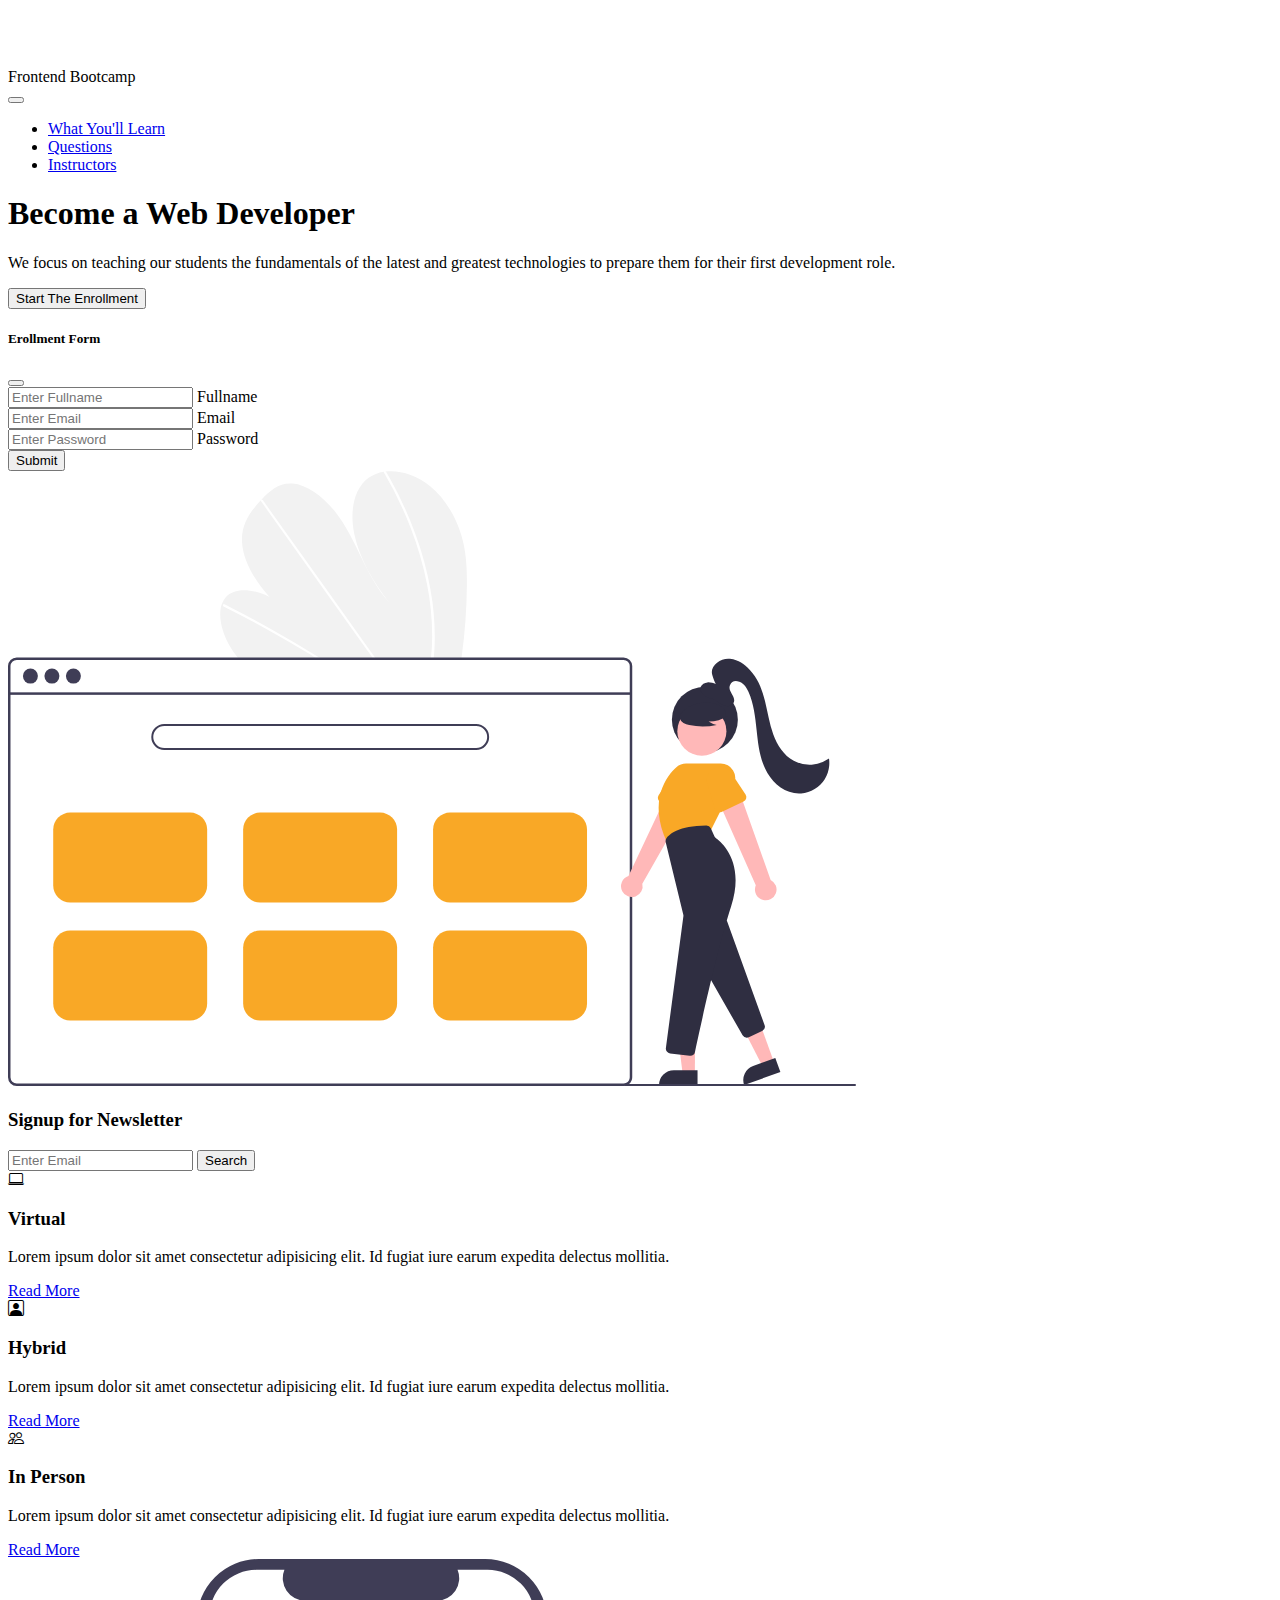
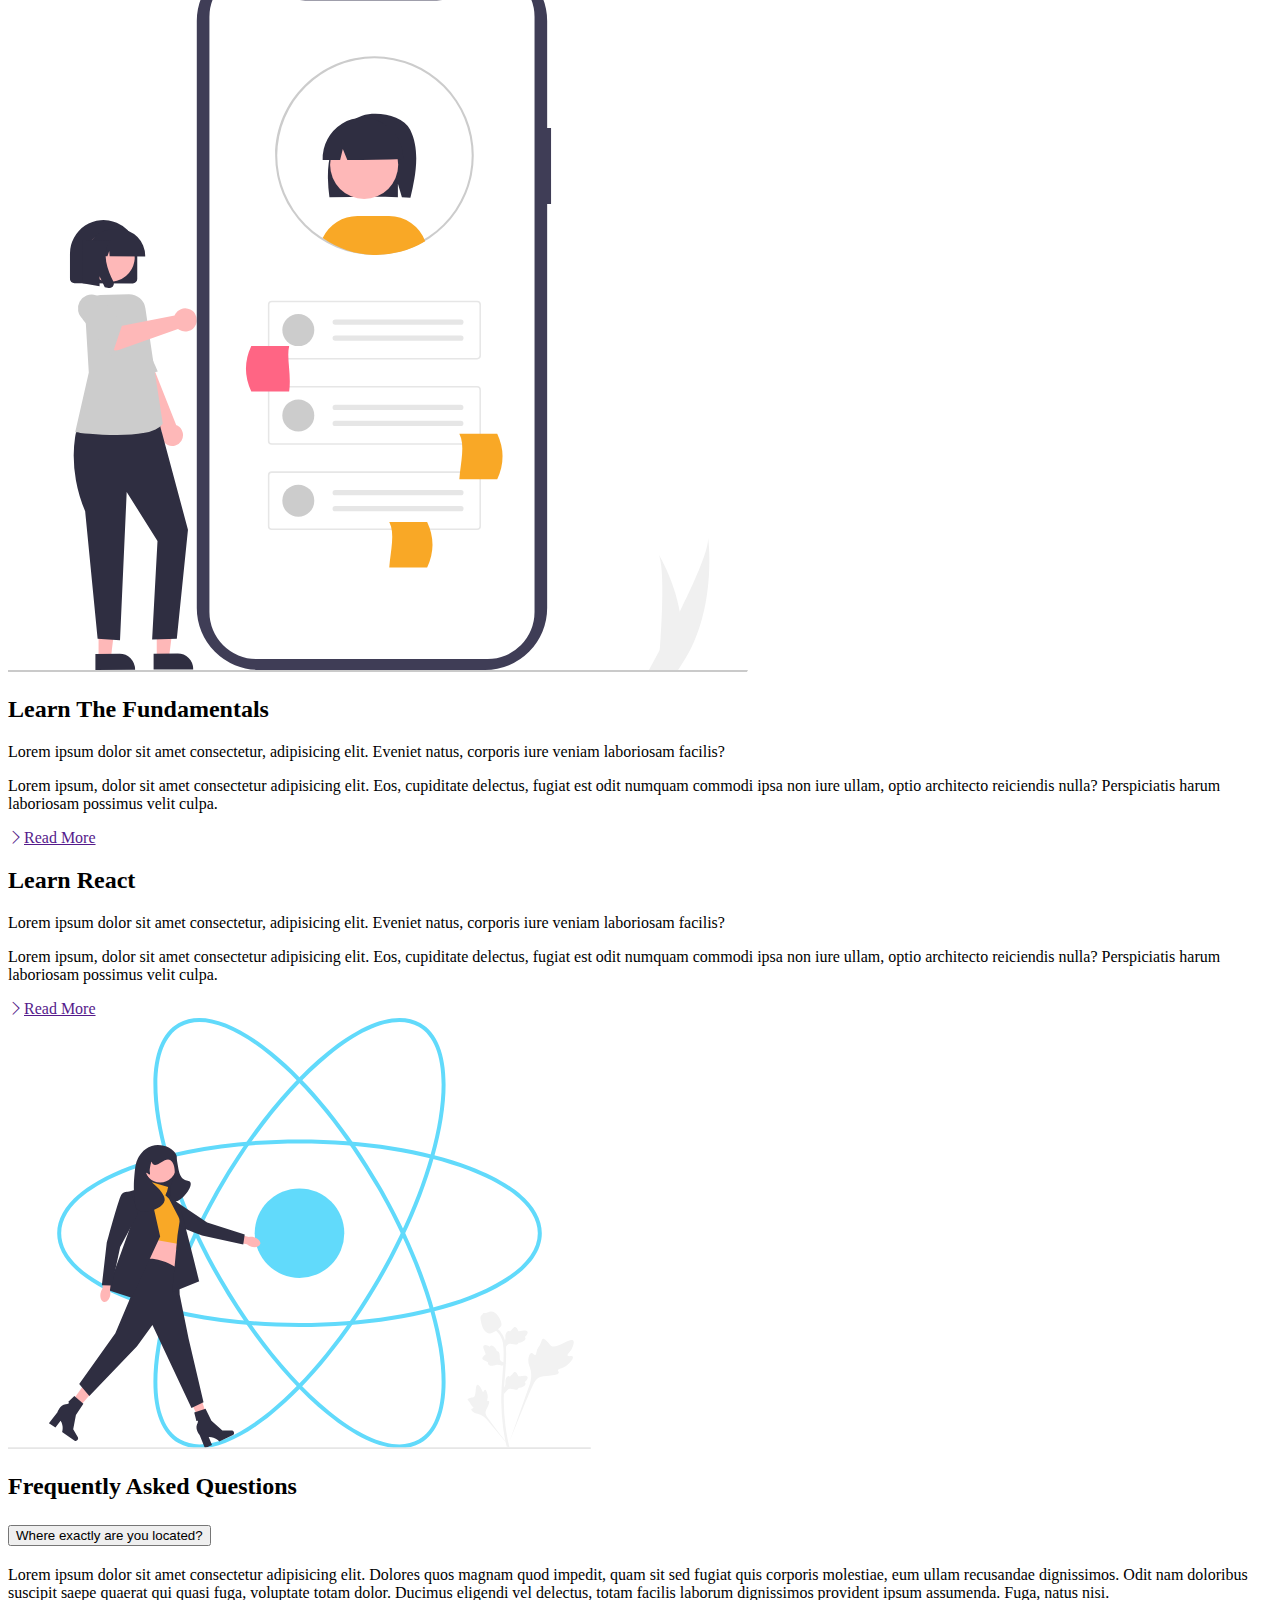
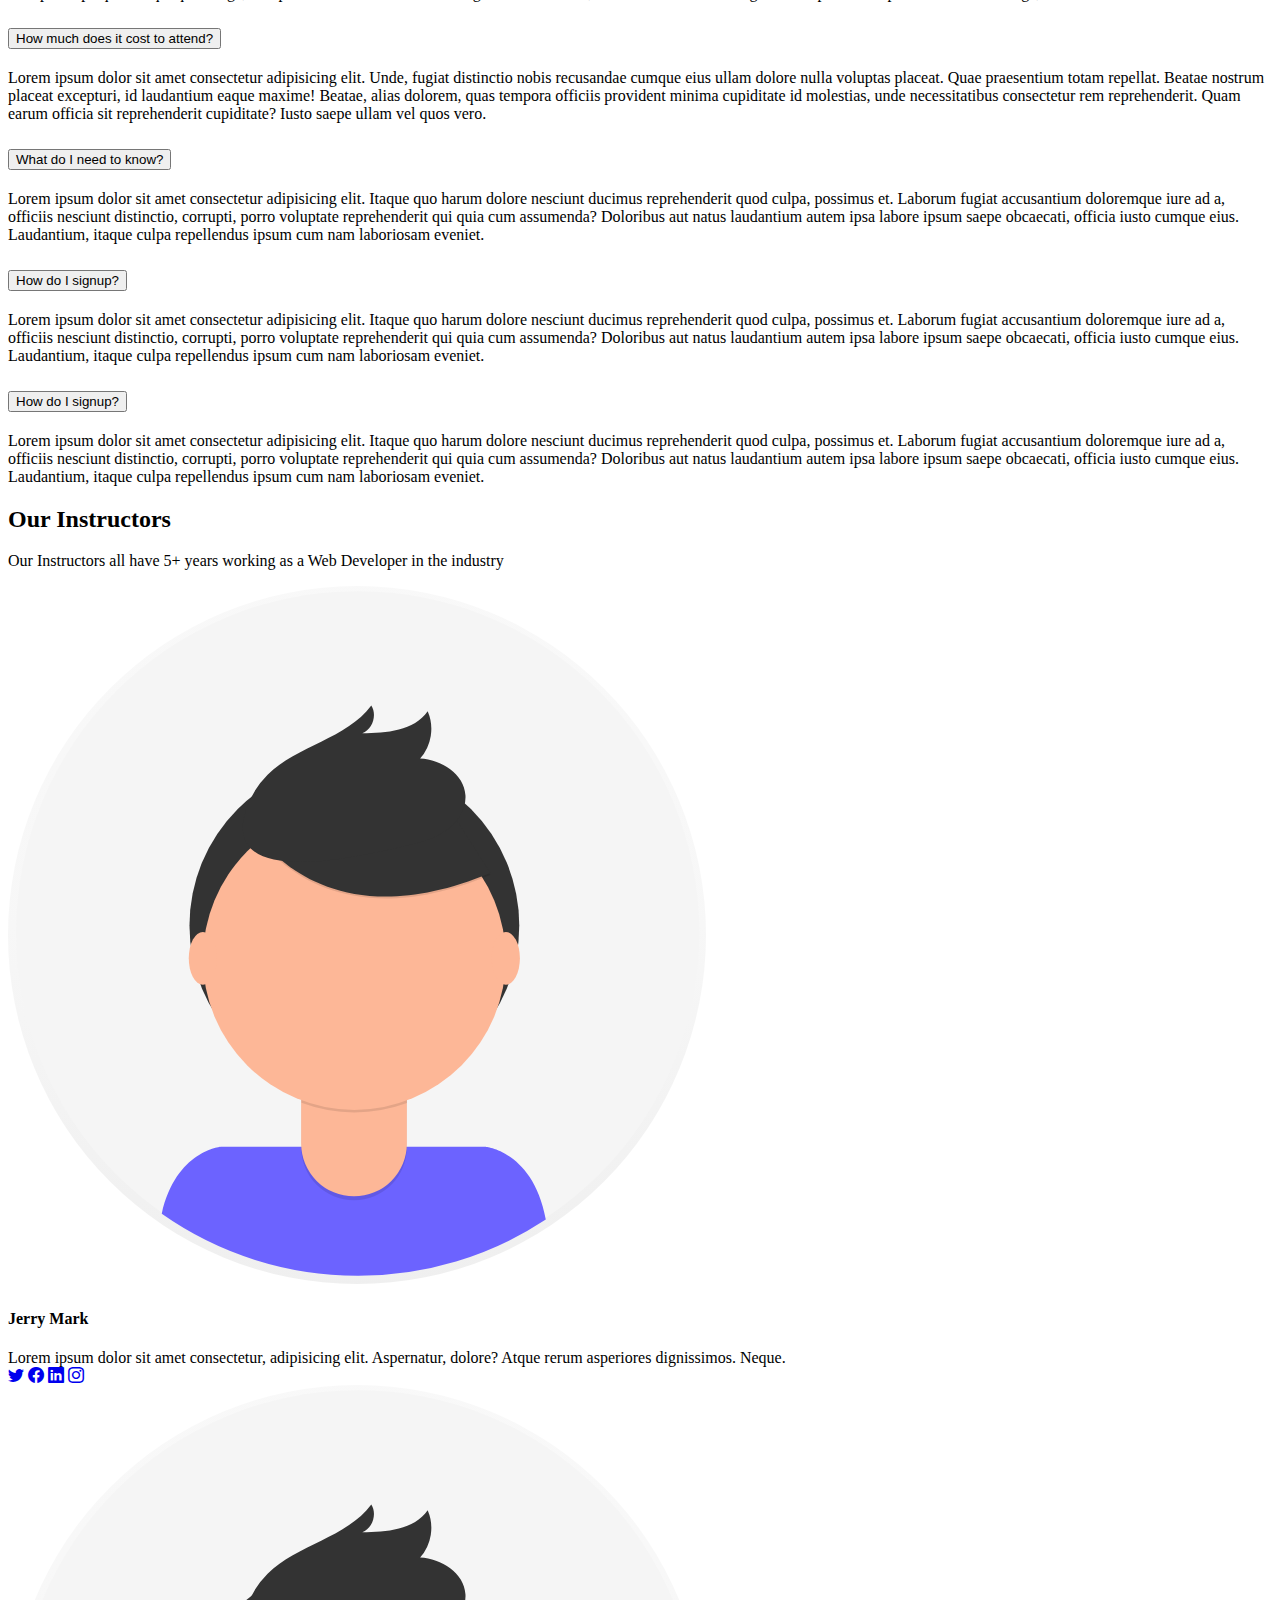
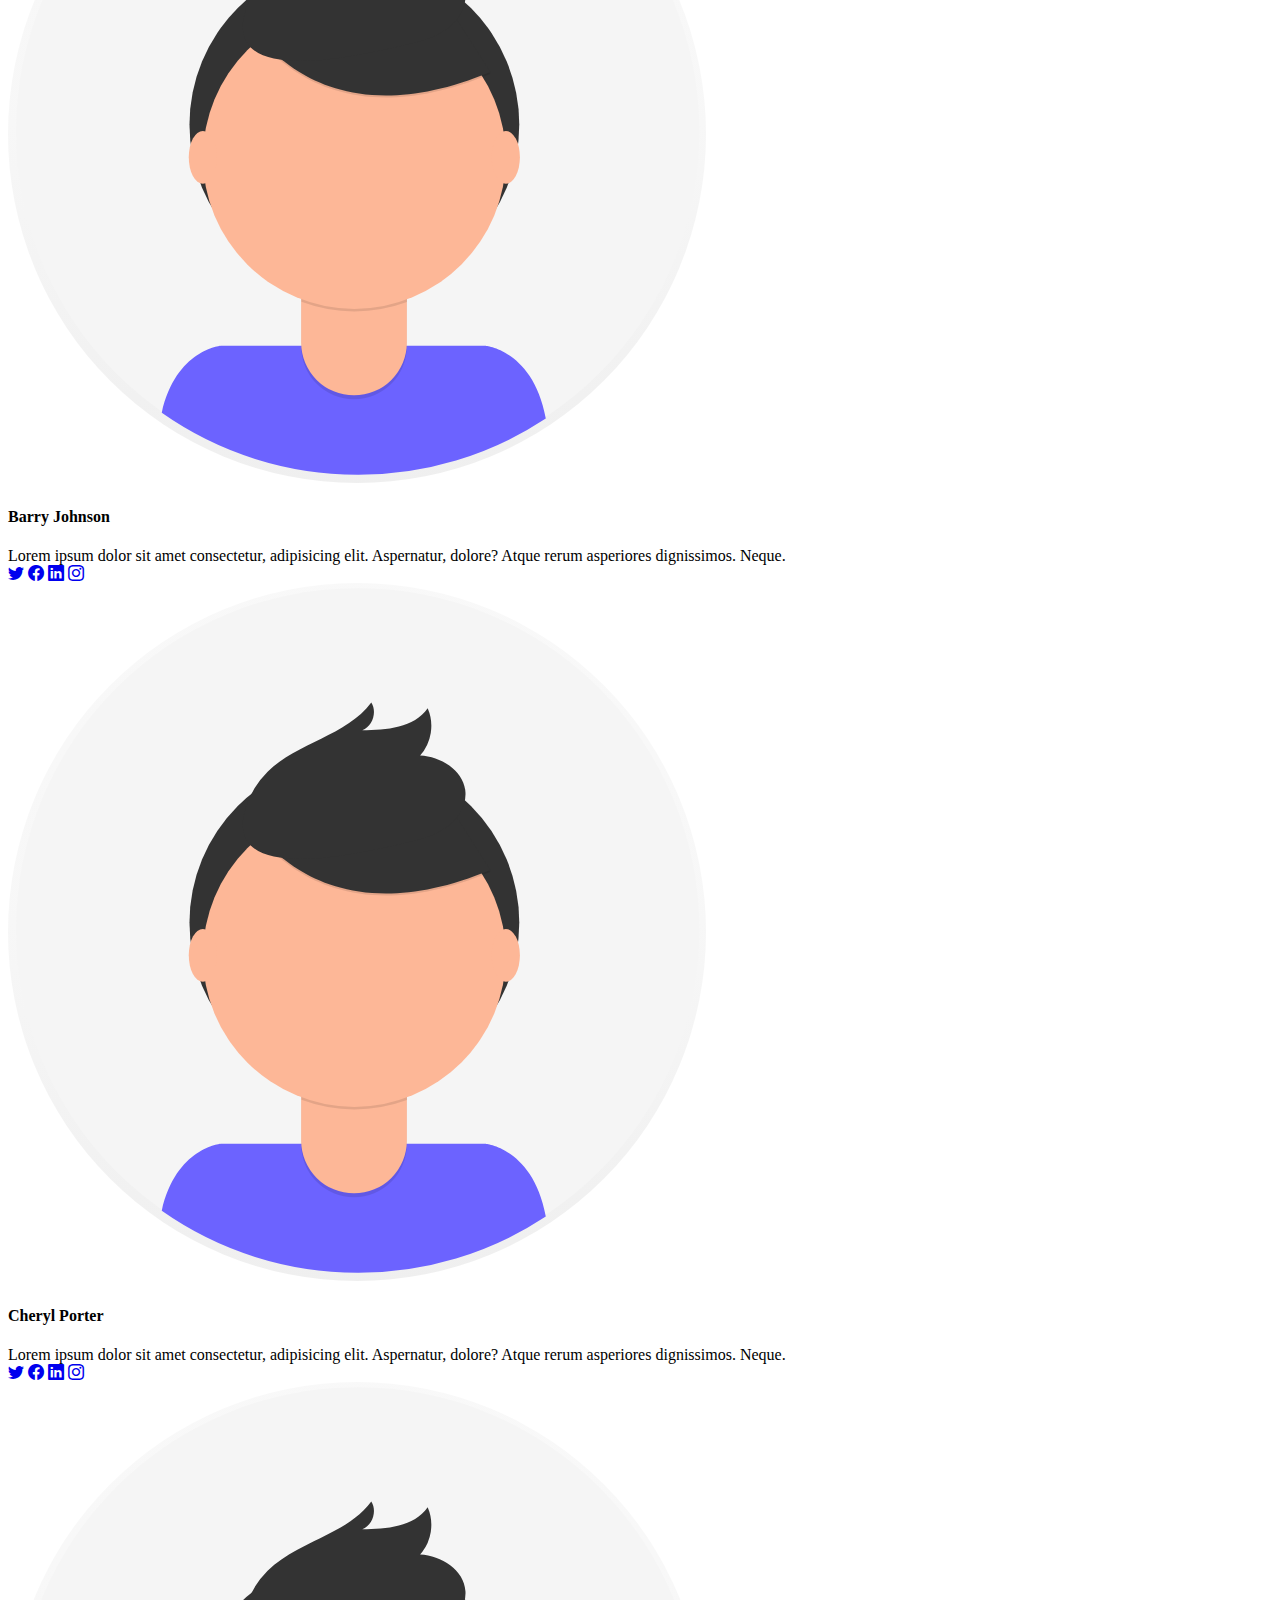
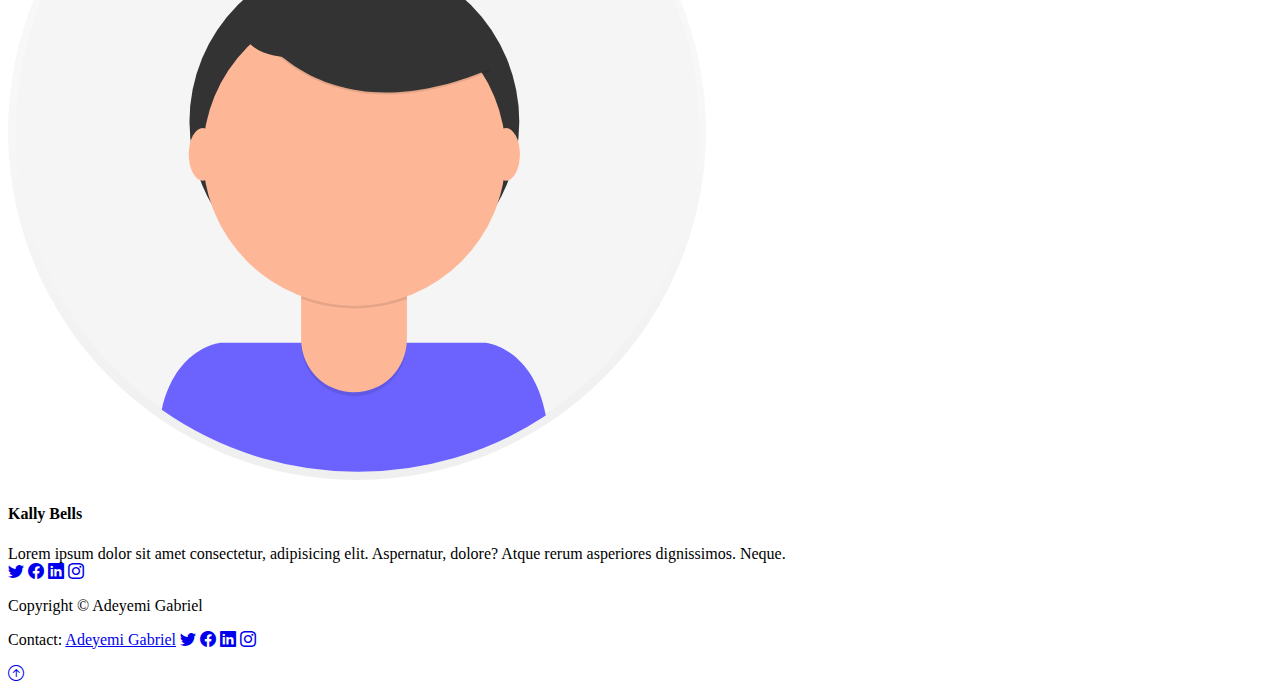
<file: index.html>
<!DOCTYPE html>
<html lang="en">
<head>
    <meta charset="UTF-8">
    <meta http-equiv="X-UA-Compatible" content="IE=edge">
    <meta name="viewport" content="width=device-width, initial-scale=1.0">
    <link rel="icon" href="../Portfolio/img/undraw_complete_design_re_h75h.svg" type="image/x-icon">
    <link href="https://cdn.jsdelivr.net/npm/bootstrap@5.2.0/dist/css/bootstrap.min.css" 
    rel="stylesheet" integrity="sha384-gH2yIJqKdNHPEq0n4Mqa/HGKIhSkIHeL5AyhkYV8i59U5AR6csBvApHHNl/vI1Bx" 
    crossorigin="anonymous">
    <link rel="stylesheet" href="https://cdn.jsdelivr.net/npm/bootstrap-icons@1.9.1/font/bootstrap-icons.css">
    
    <script src="https://cdn.jsdelivr.net/npm/bootstrap@5.2.0/dist/js/bootstrap.bundle.min.js" 
    integrity="sha384-A3rJD856KowSb7dwlZdYEkO39Gagi7vIsF0jrRAoQmDKKtQBHUuLZ9AsSv4jD4Xa" crossorigin="anonymous"></script>
    <link rel="stylesheet" href="./index.css">
    <title>Frontend Bootcamp</title>
</head>
<body>
    
    <nav class="navbar navbar-expand-lg navbar-dark bg-dark fixed-top">
        <div class="container">
            <div class="navbar-brand">Frontend Bootcamp</div>

            <div>
                <button class="btn navbar-toggler" type="button" data-bs-toggle="collapse" data-bs-target="#navmenu">
                    <span class="navbar-toggler-icon"></span>
                </button>
            </div>

            <div class="navbar-collapse collapse" id="navmenu">
                <ul class="navbar-nav ms-auto">
                    <li class="nav-item"><a href="#learn" class="nav-link">What You'll Learn</a></li>
                    <li class="nav-item"><a href="#question" class="nav-link">Questions</a></li>
                    <li class="nav-item"><a href="#instructors" class="nav-link">Instructors</a></li>
                </ul>
            </div>
        </div>
    </nav>
    <section class="p-5 p-lg-0 pt-lg-5 bg-dark text-light">
        <div class="container">
            <div class="d-sm-flex align-items-center justify-content-between text-center text-sm-start">
                <div>
                    <h1>Become a <span class="text-warning">Web Developer</span></h1>
                    <p class="lead my-4">We focus on teaching our students the fundamentals of the latest and  greatest technologies to prepare them for their first development role.</p>
                    <button class="btn btn-warning btn-lg" type="button" data-bs-toggle="modal" data-bs-target="#enroll">Start The Enrollment</button>

                    <!-- Modal -->
                    <div class="modal fade text-dark" id="enroll">
                        <div class="modal-dialog">
                          <div class="modal-content">
                            <div class="modal-header">
                              <h5 class="modal-title" id="enrollLabel">Erollment Form</h5>
                              <button type="button" class="btn-close" data-bs-dismiss="modal" aria-label="Close"></button>
                            </div>
                            <div class="modal-body">
                                <form action="#">
                                    <div class="form-floating m-3">
                                        <input type="text" name="fname" id="fullname" class="form-control" placeholder="Enter Fullname">
                                        <label for="fullname">Fullname</label>
                                    </div>
                                    <div class="form-floating m-3">
                                        <input type="email" name="mail" id="email" class="form-control" placeholder="Enter Email">
                                        <label for="email">Email</label>
                                    </div>
                                    <div class="form-floating m-3">
                                        <input type="password" name="pwd" id="pswd" class="form-control" placeholder="Enter Password">
                                        <label for="pswd">Password</label>
                                    </div>
                                </form>
                            </div>
                            <div class="modal-footer">
                              <button type="button" class="btn btn-lg btn-primary" data-bs-dismiss="modal">Submit</button>
                            </div>
                          </div>
                        </div>
                      </div>                    

                </div>
                <img src="./undraw_portfolio_re_qwm5.svg" class="img-fluid w-50 d-none d-sm-block">
            </div>
        </div>
    </section>

    <!-- Newsletter -->
    <section class="bg-warning p-5">
        <div class="container">
            <div class="d-md-flex align-items-center justify-content-between">
                <h3 class="mb-3 mb-md-0">Signup for Newsletter</h3>
                <div class="input-group newsInput">
                    <input type="text" class="form-control" placeholder="Enter Email">
                    <button class="btn btn-dark btn-lg" type="button">Search</button>
                  </div>
            </div>
        </div>
    </section>

    <!-- Boxes -->
    <section class="p-5">
        <div class="container">
            <div class="row text-center g-4">
                <div class="col-md">
                    <div class="card bg-dark text-light">
                        <div class="card-body text-center">
                            <div class="h1 mb-3"><i class="bi bi-laptop"></i></div>
                            <h3 class="card-title mb-3">
                                Virtual
                            </h3>
                            <p class="card-text">
                                Lorem ipsum dolor sit amet consectetur adipisicing elit. Id fugiat iure earum expedita delectus mollitia.
                            </p>
                            <a href="#" class="btn btn-warning">Read More</a>
                        </div>
                    </div>
                </div>
                <div class="col-md">
                    <div class="card bg-secondary text-light">
                        <div class="card-body text-center">
                            <div class="h1 mb-3"><i class="bi bi-person-square"></i></div>
                            <h3 class="card-title mb-3">
                                Hybrid
                            </h3>
                            <p class="card-text">
                                Lorem ipsum dolor sit amet consectetur adipisicing elit. Id fugiat iure earum expedita delectus mollitia.
                            </p>
                            <a href="#" class="btn btn-dark">Read More</a>
                        </div>
                    </div>
                </div>
                <div class="col-md">
                    <div class="card bg-dark text-light">
                        <div class="card-body text-center">
                            <div class="h1 mb-3"><i class="bi bi-people"></i></div>
                            <h3 class="card-title mb-3">
                                In Person
                            </h3>
                            <p class="card-text">
                                Lorem ipsum dolor sit amet consectetur adipisicing elit. Id fugiat iure earum expedita delectus mollitia.
                            </p>
                            <a href="#" class="btn btn-warning">Read More</a>
                        </div>
                    </div>
                </div>
            </div>
        </div>
    </section>
    <!-- Learn -->
    <section class="p-5" id="learn">
        <div class="container">
            <div class="row align-items-center justify-content-between">
                <div class="col-md">
                    <img src="./undraw_portfolio_feedback_6r17.svg" class="img-fluid">
                </div>
                <div class="col-md p-5">
                    <h2>Learn The Fundamentals</h2>
                    <p class="lead">Lorem ipsum dolor sit amet consectetur, adipisicing elit. Eveniet natus, corporis iure veniam laboriosam facilis?</p>
                    <p>Lorem ipsum, dolor sit amet consectetur adipisicing elit. Eos, cupiditate delectus, fugiat est odit numquam commodi ipsa non iure ullam, optio architecto reiciendis nulla? Perspiciatis harum laboriosam possimus velit culpa.</p>
                    <a href="" class="btn btn-dark text-warning mt-3">
                        <i class="bi bi-chevron-right"></i>Read More
                    </a>
                </div>
            </div>
        </div>
    </section>
    <section class="p-5 bg-dark text-light" id="learn">
        <div class="container">
            <div class="row align-items-center justify-content-between">
                <div class="col-md p-5">
                    <h2>Learn React</h2>
                    <p class="lead">Lorem ipsum dolor sit amet consectetur, adipisicing elit. Eveniet natus, corporis iure veniam laboriosam facilis?</p>
                    <p>Lorem ipsum, dolor sit amet consectetur adipisicing elit. Eos, cupiditate delectus, fugiat est odit numquam commodi ipsa non iure ullam, optio architecto reiciendis nulla? Perspiciatis harum laboriosam possimus velit culpa.</p>
                    <a href="" class="btn btn-warning text-dark mt-3">
                        <i class="bi bi-chevron-right"></i>Read More
                    </a>
                </div>
                <div class="col-md">
                    <img src="./undraw_react_re_g3ui.svg" class="img-fluid">
                </div>
            </div>
        </div>
    </section>

    <!-- Questions -->
    <section class="p-5" id="question">
        <div class="container">
            <h2 class="text-center">Frequently Asked Questions</h2>
            <div class="accordion" id="accordionExample">
                <div class="accordion-item">
                  <h2 class="accordion-header" id="headingOne">
                    <button class="accordion-button" type="button" data-bs-toggle="collapse" data-bs-target="#collapseOne">
                      Where exactly are you located?
                    </button>
                  </h2>
                  <div id="collapseOne" class="accordion-collapse collapse show" data-bs-parent="#accordionExample">
                    <div class="accordion-body">
                      Lorem ipsum dolor sit amet consectetur adipisicing elit. Dolores quos magnam quod impedit, quam sit sed fugiat quis corporis molestiae, eum ullam recusandae dignissimos. Odit nam doloribus suscipit saepe quaerat qui quasi fuga, voluptate totam dolor. Ducimus eligendi vel delectus, totam facilis laborum dignissimos provident ipsum assumenda. Fuga, natus nisi.
                    </div>
                  </div>
                </div>
                <div class="accordion-item">
                  <h2 class="accordion-header" id="headingTwo">
                    <button class="accordion-button collapsed" type="button" data-bs-toggle="collapse" data-bs-target="#collapseTwo">
                      How much does it cost to attend?
                    </button>
                  </h2>
                  <div id="collapseTwo" class="accordion-collapse collapse" data-bs-parent="#accordionExample">
                    <div class="accordion-body">
                        Lorem ipsum dolor sit amet consectetur adipisicing elit. Unde, fugiat distinctio nobis recusandae cumque eius ullam dolore nulla voluptas placeat. Quae praesentium totam repellat. Beatae nostrum placeat excepturi, id laudantium eaque maxime! Beatae, alias dolorem, quas tempora officiis provident minima cupiditate id molestias, unde necessitatibus consectetur rem reprehenderit. Quam earum officia sit reprehenderit cupiditate? Iusto saepe ullam vel quos vero.
                    </div>
                  </div>
                </div>
                <div class="accordion-item">
                  <h2 class="accordion-header" id="headingThree">
                    <button class="accordion-button collapsed" type="button" data-bs-toggle="collapse" data-bs-target="#collapseThree">
                      What do I need to know?
                    </button>
                  </h2>
                  <div id="collapseThree" class="accordion-collapse collapse" data-bs-parent="#accordionExample">
                    <div class="accordion-body">
                      Lorem ipsum dolor sit amet consectetur adipisicing elit. Itaque quo harum dolore nesciunt ducimus reprehenderit quod culpa, possimus et. Laborum fugiat accusantium doloremque iure ad a, officiis nesciunt distinctio, corrupti, porro voluptate reprehenderit qui quia cum assumenda? Doloribus aut natus laudantium autem ipsa labore ipsum saepe obcaecati, officia iusto cumque eius. Laudantium, itaque culpa repellendus ipsum cum nam laboriosam eveniet.
                    </div>
                  </div>
                </div>
                <div class="accordion-item">
                    <h2 class="accordion-header" id="headingFour">
                      <button class="accordion-button collapsed" type="button" data-bs-toggle="collapse" data-bs-target="#collapseFour">
                        How do I signup?
                      </button>
                    </h2>
                    <div id="collapseFour" class="accordion-collapse collapse" data-bs-parent="#accordionExample">
                      <div class="accordion-body">
                        Lorem ipsum dolor sit amet consectetur adipisicing elit. Itaque quo harum dolore nesciunt ducimus reprehenderit quod culpa, possimus et. Laborum fugiat accusantium doloremque iure ad a, officiis nesciunt distinctio, corrupti, porro voluptate reprehenderit qui quia cum assumenda? Doloribus aut natus laudantium autem ipsa labore ipsum saepe obcaecati, officia iusto cumque eius. Laudantium, itaque culpa repellendus ipsum cum nam laboriosam eveniet.
                      </div>
                    </div>
                  </div>
                  <div class="accordion-item">
                    <h2 class="accordion-header" id="headingFive">
                      <button class="accordion-button collapsed" type="button" data-bs-toggle="collapse" data-bs-target="#collapseFive">
                        How do I signup?
                      </button>
                    </h2>
                    <div id="collapseFive" class="accordion-collapse collapse" data-bs-parent="#accordionExample">
                      <div class="accordion-body">
                        Lorem ipsum dolor sit amet consectetur adipisicing elit. Itaque quo harum dolore nesciunt ducimus reprehenderit quod culpa, possimus et. Laborum fugiat accusantium doloremque iure ad a, officiis nesciunt distinctio, corrupti, porro voluptate reprehenderit qui quia cum assumenda? Doloribus aut natus laudantium autem ipsa labore ipsum saepe obcaecati, officia iusto cumque eius. Laudantium, itaque culpa repellendus ipsum cum nam laboriosam eveniet.
                      </div>
                    </div>
                  </div>
            </div>
        </div>
    </section>

    <!-- Instructors -->
    <section class="p-5 bg-warning text-center text-dark" id="instructors">
        <div class="container">
            <div>
                <div>
                    <h2>Our Instructors</h2>
                    <p>Our Instructors all have 5+ years working as a Web Developer in the industry</p>
                </div>
                <div class="row g-3">
                    <div class="col-md-6 col-lg-3">
                        <div class="card">
                            <img src="./undraw_profile_pic_ic-5-t.svg" alt="" class="card-img-top img-fluid">
                            <div class="card-body">
                                <h4 class="card-title">Jerry Mark</h4>
                                <div class="card-text">Lorem ipsum dolor sit amet consectetur, adipisicing elit. Aspernatur, dolore? Atque rerum asperiores dignissimos. Neque.</div>
                            </div>
                            <div class="card-footer">
                                <a href="#" class="btn btn-sm btn-light"><i class="bi bi-twitter"></i></a>
                                <a href="#" class="btn btn-sm btn-light"><i class="bi bi-facebook"></i></a>
                                <a href="#" class="btn btn-sm btn-light"><i class="bi bi-linkedin"></i></a>
                                <a href="#" class="btn btn-sm btn-light"><i class="bi bi-instagram"></i></a>
                            </div>
                        </div>
                    </div>
                    <div class="col-md-6 col-lg-3">
                        <div class="card">
                            <img src="./undraw_profile_pic_ic-5-t.svg" alt="" class="card-img-top img-fluid">
                            <div class="card-body">
                                <h4 class="card-title">Barry Johnson</h4>
                                <div class="card-text">Lorem ipsum dolor sit amet consectetur, adipisicing elit. Aspernatur, dolore? Atque rerum asperiores dignissimos. Neque.</div>
                            </div>
                            <div class="card-footer">
                                <a href="#" class="btn btn-sm btn-light"><i class="bi bi-twitter"></i></a>
                                <a href="#" class="btn btn-sm btn-light"><i class="bi bi-facebook"></i></a>
                                <a href="#" class="btn btn-sm btn-light"><i class="bi bi-linkedin"></i></a>
                                <a href="#" class="btn btn-sm btn-light"><i class="bi bi-instagram"></i></a>
                            </div>
                        </div>
                    </div>
                    <div class="col-md-6 col-lg-3">
                        <div class="card">
                            <img src="./undraw_profile_pic_ic-5-t.svg" alt="" class="card-img-top img-fluid">
                            <div class="card-body">
                                <h4 class="card-title">Cheryl Porter</h4>
                                <div class="card-text">Lorem ipsum dolor sit amet consectetur, adipisicing elit. Aspernatur, dolore? Atque rerum asperiores dignissimos. Neque.</div>
                            </div>
                            <div class="card-footer">
                                <a href="#" class="btn btn-sm btn-light"><i class="bi bi-twitter"></i></a>
                                <a href="#" class="btn btn-sm btn-light"><i class="bi bi-facebook"></i></a>
                                <a href="#" class="btn btn-sm btn-light"><i class="bi bi-linkedin"></i></a>
                                <a href="#" class="btn btn-sm btn-light"><i class="bi bi-instagram"></i></a>
                            </div>
                        </div>
                    </div>
                    <div class="col-md-6 col-lg-3">
                        <div class="card">
                            <img src="./undraw_profile_pic_ic-5-t.svg" alt="" class="card-img-top img-fluid">
                            <div class="card-body">
                                <h4 class="card-title">Kally Bells </h4>
                                <div class="card-text">Lorem ipsum dolor sit amet consectetur, adipisicing elit. Aspernatur, dolore? Atque rerum asperiores dignissimos. Neque.</div>
                            </div>
                            <div class="card-footer">
                                <a href="#" class="btn btn-sm btn-light"><i class="bi bi-twitter"></i></a>
                                <a href="#" class="btn btn-sm btn-light"><i class="bi bi-facebook"></i></a>
                                <a href="#" class="btn btn-sm btn-light"><i class="bi bi-linkedin"></i></a>
                                <a href="#" class="btn btn-sm btn-light"><i class="bi bi-instagram"></i></a>
                            </div>
                        </div>
                    </div>
                </div>
            </div>
        </div>
    </section>

    <!-- footer -->
    <footer class="p-5 bg-dark text-center text-light position-relative">
        <div class="container">
            <p class="lead">Copyright &copy; Adeyemi Gabriel</p>
            <p>
                <span class="fw-bold">Contact:</span>
                <a class="text-light" href="#">Adeyemi Gabriel</a>
                <a href="#" class="btn btn-sm btn-dark"><i class="bi bi-twitter"></i></a>
                <a href="#" class="btn btn-sm btn-dark"><i class="bi bi-facebook"></i></a>
                <a href="#" class="btn btn-sm btn-dark"><i class="bi bi-linkedin"></i></a>
                <a href="#" class="btn btn-sm btn-dark"><i class="bi bi-instagram"></i></a>
            </p>
            <a href="#" class="position-absolute bottom-0 end-0 p-5">
                <i class="bi bi-arrow-up-circle h1"></i>
            </a>
        </div>
    </footer>
</body>
</html>
</file>
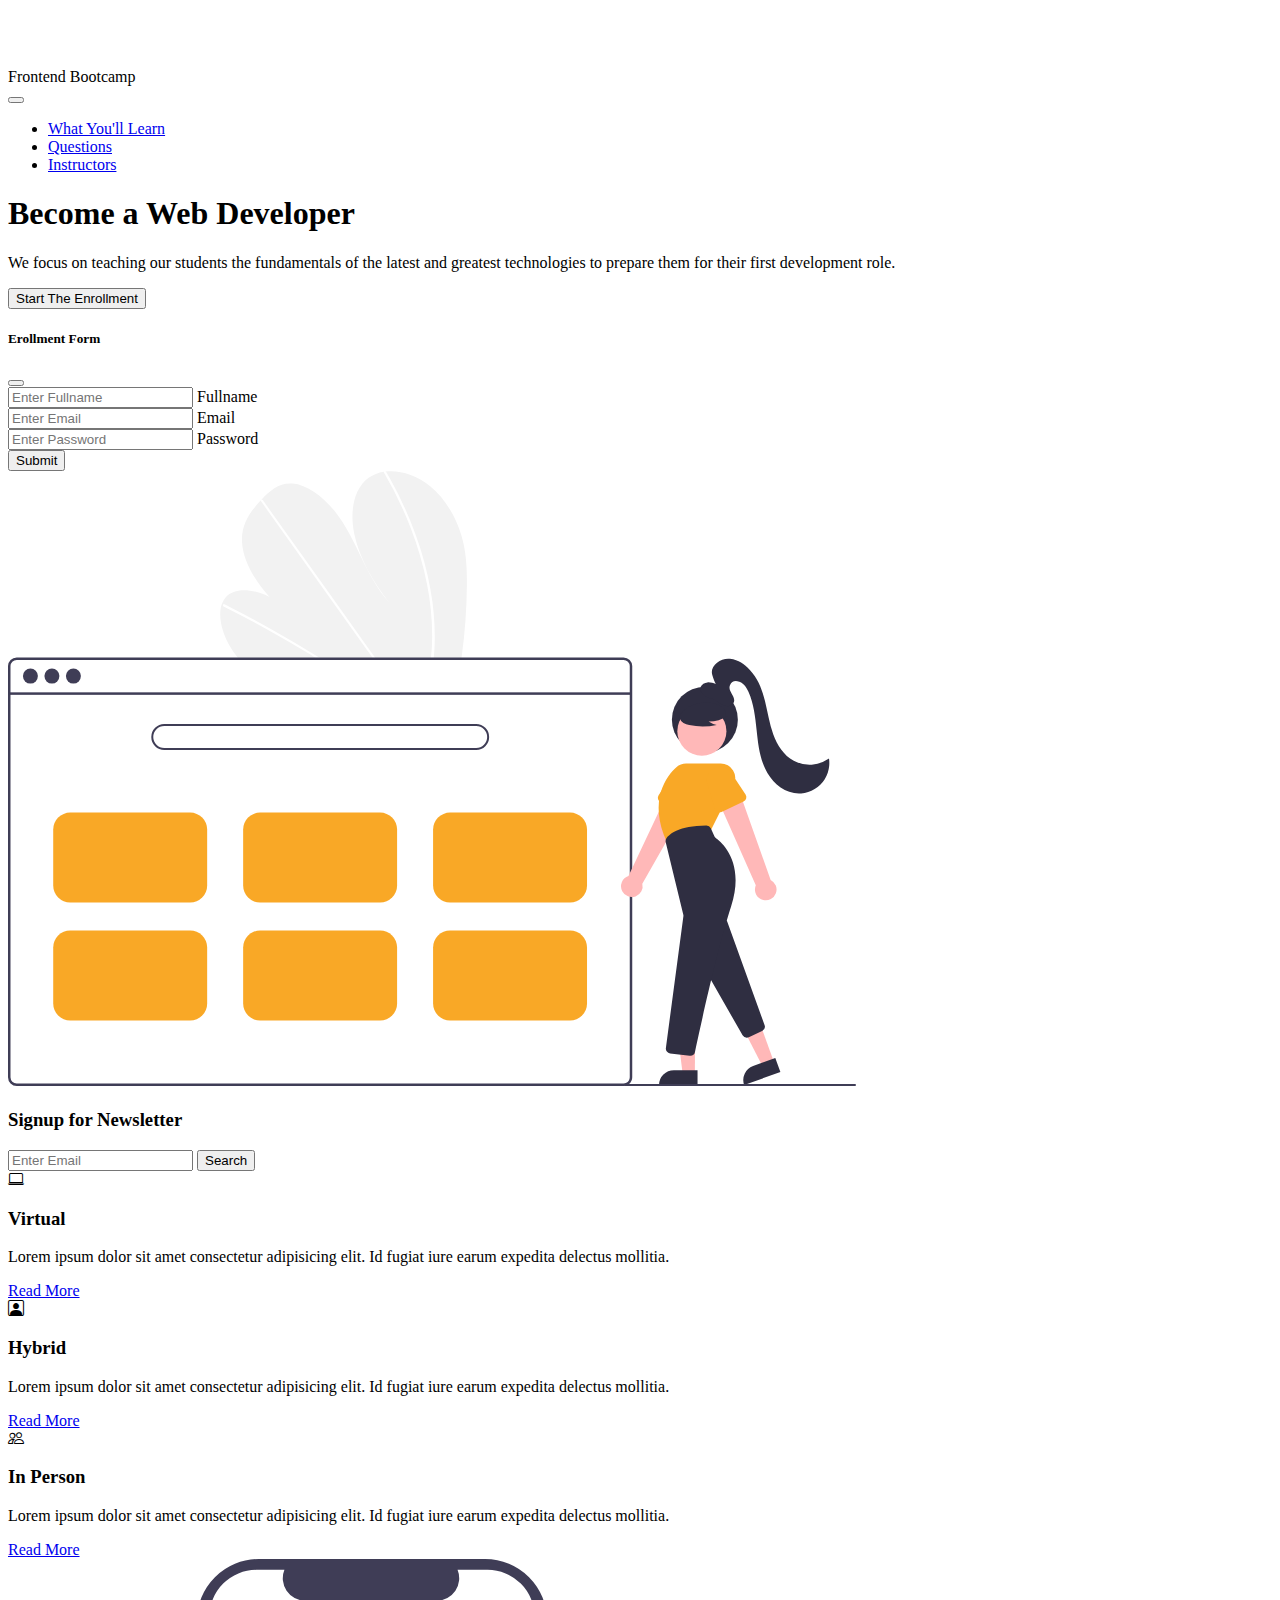
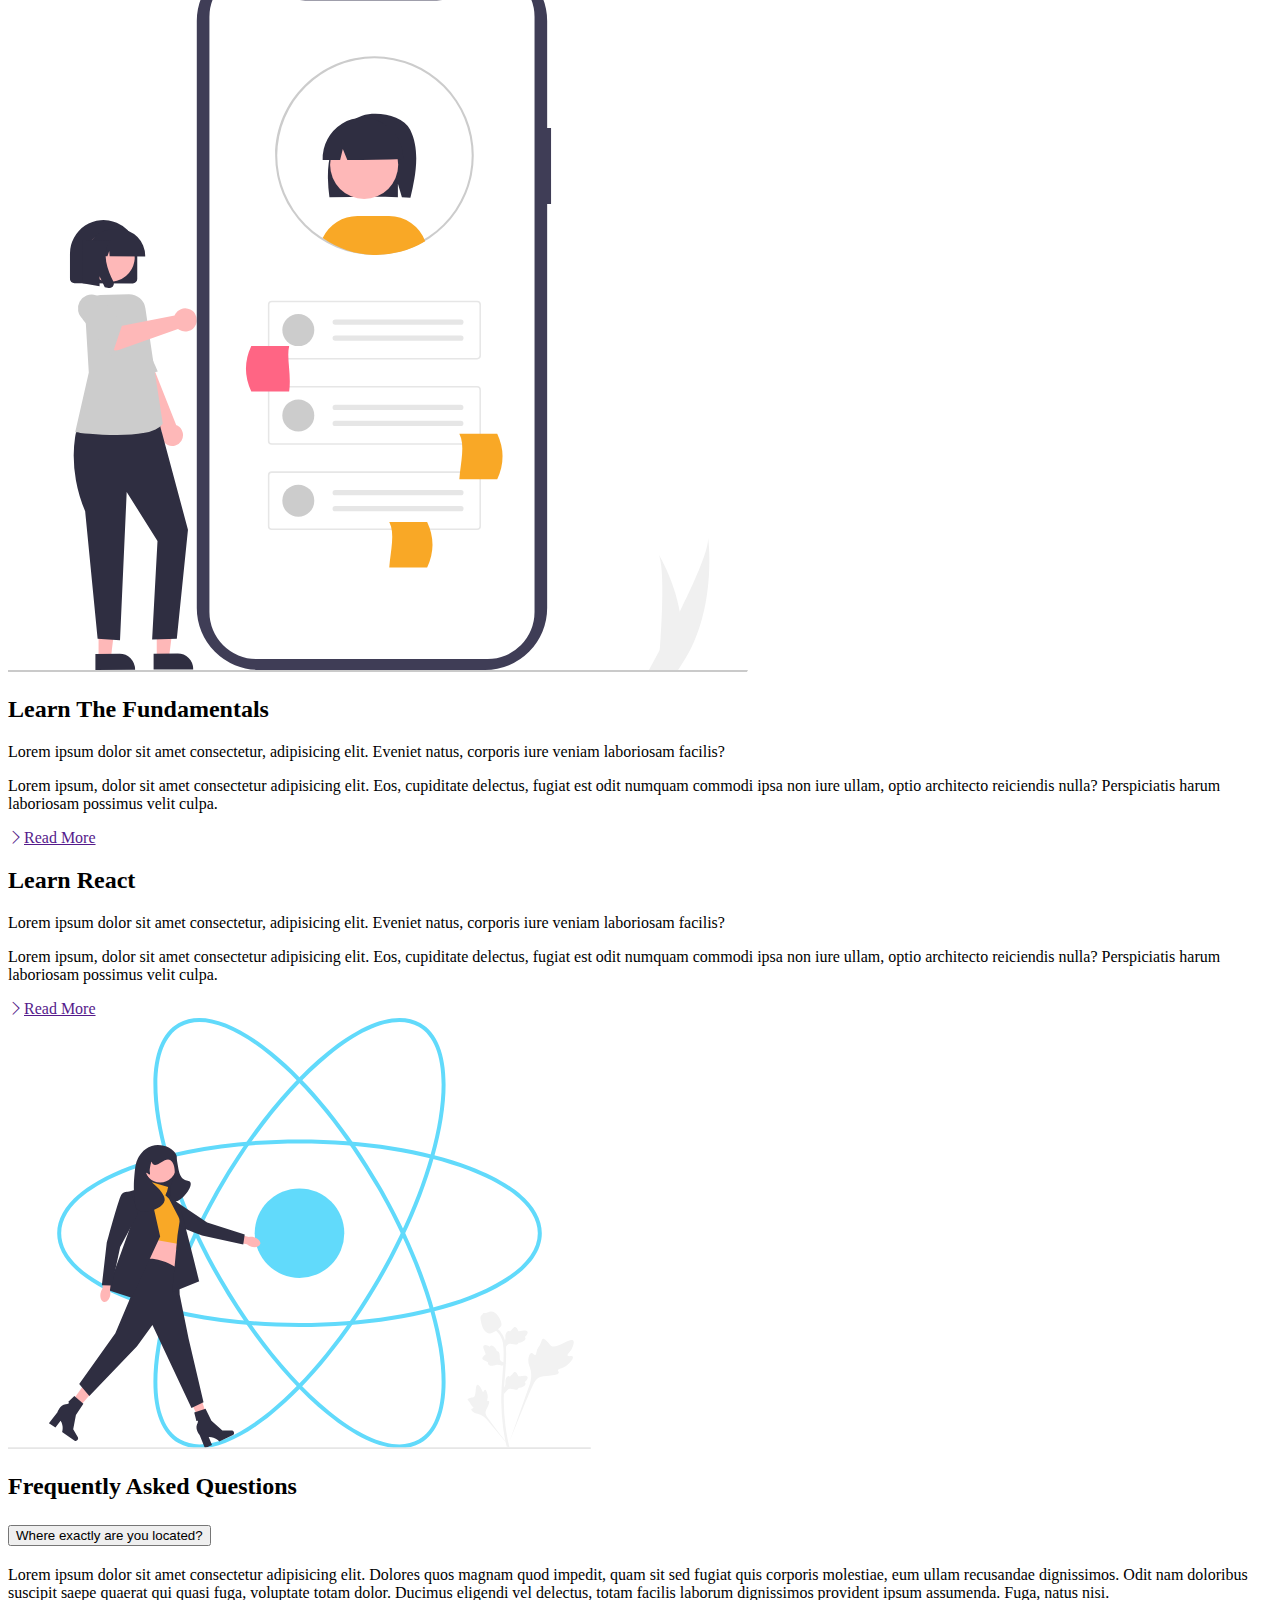
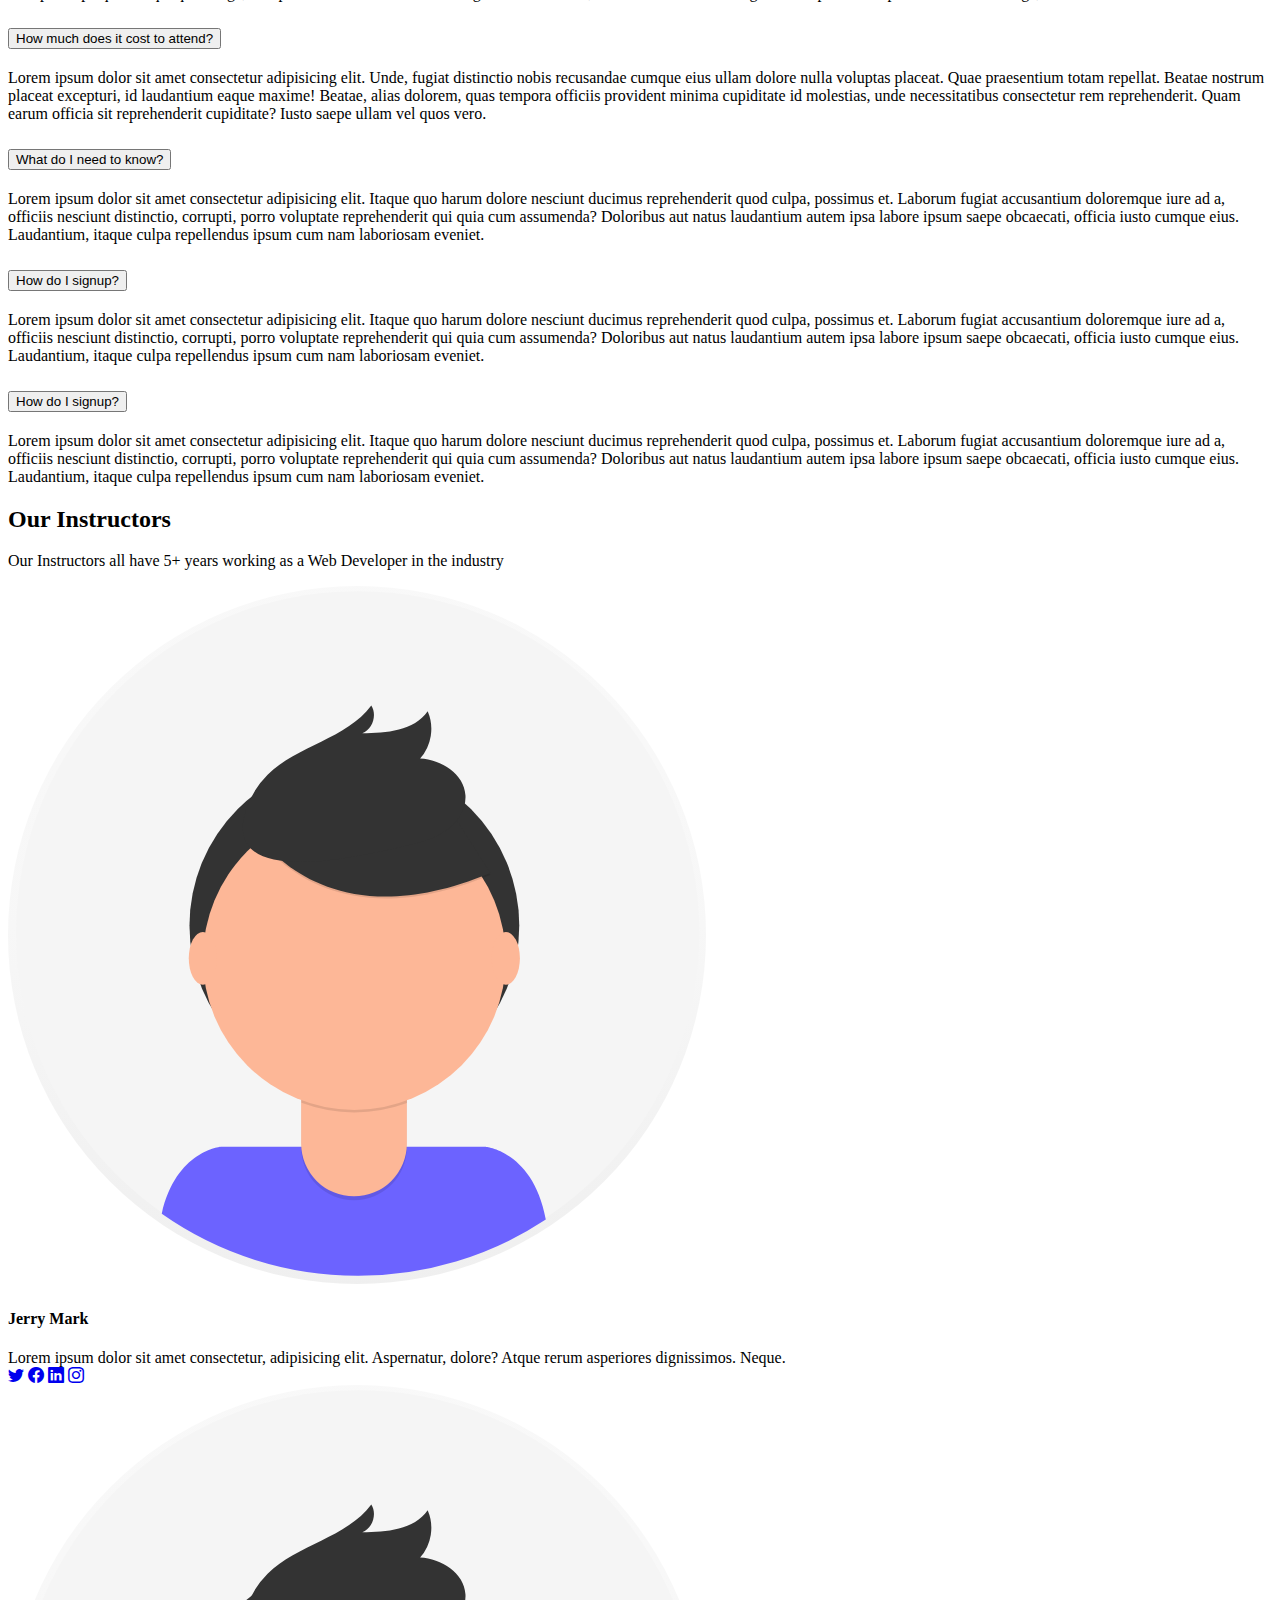
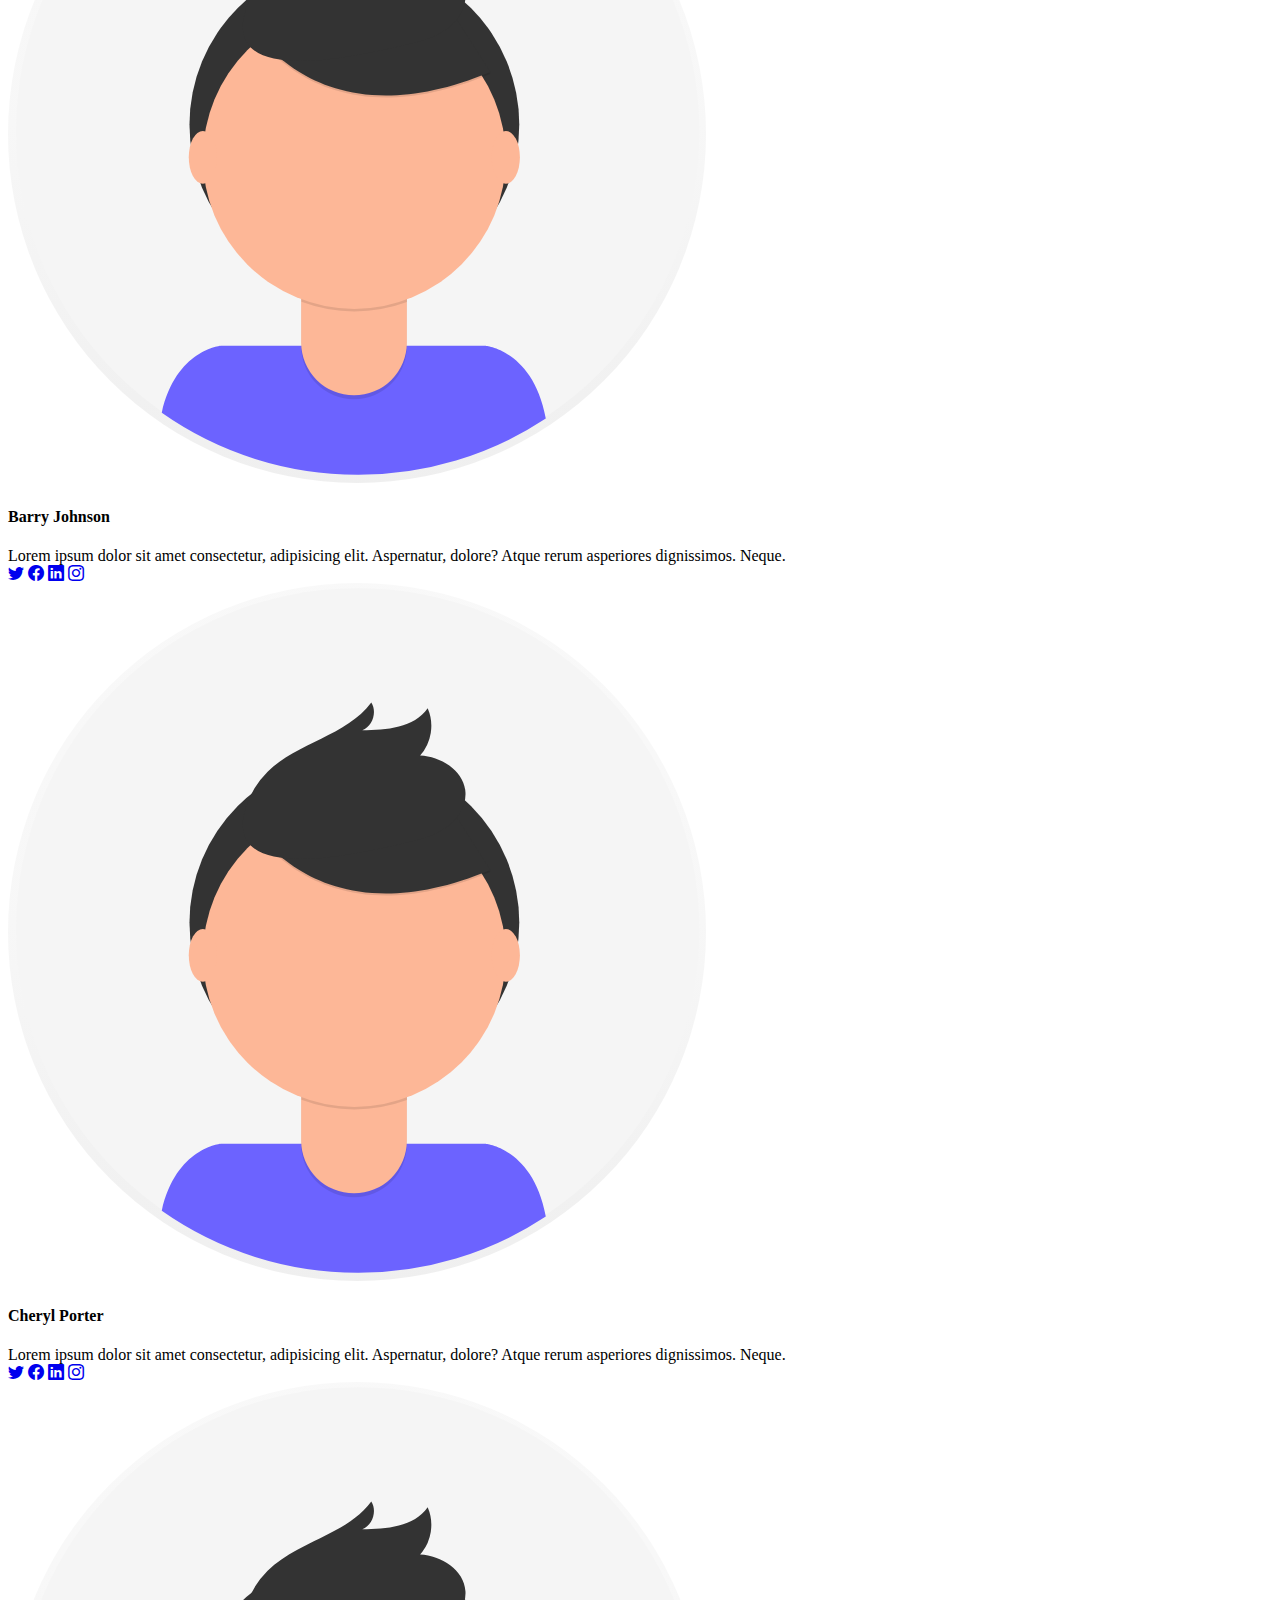
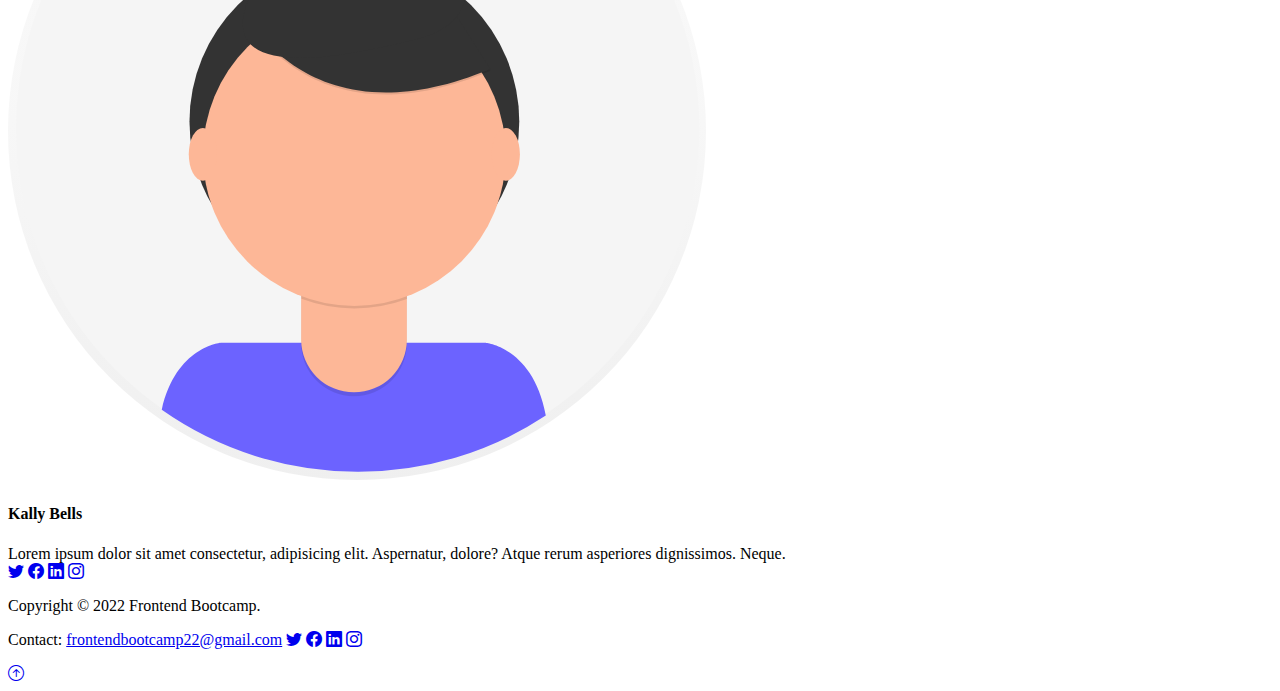
<file: btspvid.html>
<!DOCTYPE html>
<html lang="en">
<head>
    <meta charset="UTF-8">
    <meta http-equiv="X-UA-Compatible" content="IE=edge">
    <meta name="viewport" content="width=device-width, initial-scale=1.0">
    <link rel="icon" href="../Portfolio/img/undraw_complete_design_re_h75h.svg" type="image/x-icon">
    <link href="https://cdn.jsdelivr.net/npm/bootstrap@5.2.0/dist/css/bootstrap.min.css" 
    rel="stylesheet" integrity="sha384-gH2yIJqKdNHPEq0n4Mqa/HGKIhSkIHeL5AyhkYV8i59U5AR6csBvApHHNl/vI1Bx" 
    crossorigin="anonymous">
    <link rel="stylesheet" href="https://cdn.jsdelivr.net/npm/bootstrap-icons@1.9.1/font/bootstrap-icons.css">
    
    <script src="https://cdn.jsdelivr.net/npm/bootstrap@5.2.0/dist/js/bootstrap.bundle.min.js" 
    integrity="sha384-A3rJD856KowSb7dwlZdYEkO39Gagi7vIsF0jrRAoQmDKKtQBHUuLZ9AsSv4jD4Xa" crossorigin="anonymous"></script>
    <link rel="stylesheet" href="./btspvid.css">
    <title>Frontend Bootcamp</title>
</head>
<body>
    
    <nav class="navbar navbar-expand-lg navbar-dark bg-dark fixed-top">
        <div class="container">
            <div class="navbar-brand">Frontend Bootcamp</div>

            <div>
                <button class="btn navbar-toggler" type="button" data-bs-toggle="collapse" data-bs-target="#navmenu">
                    <span class="navbar-toggler-icon"></span>
                </button>
            </div>

            <div class="navbar-collapse collapse" id="navmenu">
                <ul class="navbar-nav ms-auto">
                    <li class="nav-item"><a href="#learn" class="nav-link">What You'll Learn</a></li>
                    <li class="nav-item"><a href="#question" class="nav-link">Questions</a></li>
                    <li class="nav-item"><a href="#instructors" class="nav-link">Instructors</a></li>
                </ul>
            </div>
        </div>
    </nav>
    <section class="p-5 p-lg-0 pt-lg-5 bg-dark text-light">
        <div class="container">
            <div class="d-sm-flex align-items-center justify-content-between text-center text-sm-start">
                <div>
                    <h1>Become a <span class="text-warning">Web Developer</span></h1>
                    <p class="lead my-4">We focus on teaching our students the fundamentals of the latest and  greatest technologies to prepare them for their first development role.</p>
                    <button class="btn btn-warning btn-lg" type="button" data-bs-toggle="modal" data-bs-target="#enroll">Start The Enrollment</button>

                    <!-- Modal -->
                    <div class="modal fade text-dark" id="enroll">
                        <div class="modal-dialog">
                          <div class="modal-content">
                            <div class="modal-header">
                              <h5 class="modal-title" id="enrollLabel">Erollment Form</h5>
                              <button type="button" class="btn-close" data-bs-dismiss="modal" aria-label="Close"></button>
                            </div>
                            <div class="modal-body">
                                <form action="#">
                                    <div class="form-floating m-3">
                                        <input type="text" name="fname" id="fullname" class="form-control" placeholder="Enter Fullname">
                                        <label for="fullname">Fullname</label>
                                    </div>
                                    <div class="form-floating m-3">
                                        <input type="email" name="mail" id="email" class="form-control" placeholder="Enter Email">
                                        <label for="email">Email</label>
                                    </div>
                                    <div class="form-floating m-3">
                                        <input type="password" name="pwd" id="pswd" class="form-control" placeholder="Enter Password">
                                        <label for="pswd">Password</label>
                                    </div>
                                </form>
                            </div>
                            <div class="modal-footer">
                              <button type="button" class="btn btn-lg btn-primary" data-bs-dismiss="modal">Submit</button>
                            </div>
                          </div>
                        </div>
                      </div>                    

                </div>
                <img src="./undraw_portfolio_re_qwm5.svg" class="img-fluid w-50 d-none d-sm-block">
            </div>
        </div>
    </section>

    <!-- Newsletter -->
    <section class="bg-warning p-5">
        <div class="container">
            <div class="d-md-flex align-items-center justify-content-between">
                <h3 class="mb-3 mb-md-0">Signup for Newsletter</h3>
                <div class="input-group newsInput">
                    <input type="text" class="form-control" placeholder="Enter Email">
                    <button class="btn btn-dark btn-lg" type="button">Search</button>
                  </div>
            </div>
        </div>
    </section>

    <!-- Boxes -->
    <section class="p-5">
        <div class="container">
            <div class="row text-center g-4">
                <div class="col-md">
                    <div class="card bg-dark text-light">
                        <div class="card-body text-center">
                            <div class="h1 mb-3"><i class="bi bi-laptop"></i></div>
                            <h3 class="card-title mb-3">
                                Virtual
                            </h3>
                            <p class="card-text">
                                Lorem ipsum dolor sit amet consectetur adipisicing elit. Id fugiat iure earum expedita delectus mollitia.
                            </p>
                            <a href="#" class="btn btn-warning">Read More</a>
                        </div>
                    </div>
                </div>
                <div class="col-md">
                    <div class="card bg-secondary text-light">
                        <div class="card-body text-center">
                            <div class="h1 mb-3"><i class="bi bi-person-square"></i></div>
                            <h3 class="card-title mb-3">
                                Hybrid
                            </h3>
                            <p class="card-text">
                                Lorem ipsum dolor sit amet consectetur adipisicing elit. Id fugiat iure earum expedita delectus mollitia.
                            </p>
                            <a href="#" class="btn btn-dark">Read More</a>
                        </div>
                    </div>
                </div>
                <div class="col-md">
                    <div class="card bg-dark text-light">
                        <div class="card-body text-center">
                            <div class="h1 mb-3"><i class="bi bi-people"></i></div>
                            <h3 class="card-title mb-3">
                                In Person
                            </h3>
                            <p class="card-text">
                                Lorem ipsum dolor sit amet consectetur adipisicing elit. Id fugiat iure earum expedita delectus mollitia.
                            </p>
                            <a href="#" class="btn btn-warning">Read More</a>
                        </div>
                    </div>
                </div>
            </div>
        </div>
    </section>
    <!-- Learn -->
    <section class="p-5" id="learn">
        <div class="container">
            <div class="row align-items-center justify-content-between">
                <div class="col-md">
                    <img src="./undraw_portfolio_feedback_6r17.svg" class="img-fluid">
                </div>
                <div class="col-md p-5">
                    <h2>Learn The Fundamentals</h2>
                    <p class="lead">Lorem ipsum dolor sit amet consectetur, adipisicing elit. Eveniet natus, corporis iure veniam laboriosam facilis?</p>
                    <p>Lorem ipsum, dolor sit amet consectetur adipisicing elit. Eos, cupiditate delectus, fugiat est odit numquam commodi ipsa non iure ullam, optio architecto reiciendis nulla? Perspiciatis harum laboriosam possimus velit culpa.</p>
                    <a href="" class="btn btn-dark text-warning mt-3">
                        <i class="bi bi-chevron-right"></i>Read More
                    </a>
                </div>
            </div>
        </div>
    </section>
    <section class="p-5 bg-dark text-light" id="learn">
        <div class="container">
            <div class="row align-items-center justify-content-between">
                <div class="col-md p-5">
                    <h2>Learn React</h2>
                    <p class="lead">Lorem ipsum dolor sit amet consectetur, adipisicing elit. Eveniet natus, corporis iure veniam laboriosam facilis?</p>
                    <p>Lorem ipsum, dolor sit amet consectetur adipisicing elit. Eos, cupiditate delectus, fugiat est odit numquam commodi ipsa non iure ullam, optio architecto reiciendis nulla? Perspiciatis harum laboriosam possimus velit culpa.</p>
                    <a href="" class="btn btn-warning text-dark mt-3">
                        <i class="bi bi-chevron-right"></i>Read More
                    </a>
                </div>
                <div class="col-md">
                    <img src="./undraw_react_re_g3ui.svg" class="img-fluid">
                </div>
            </div>
        </div>
    </section>

    <!-- Questions -->
    <section class="p-5" id="question">
        <div class="container">
            <h2 class="text-center">Frequently Asked Questions</h2>
            <div class="accordion" id="accordionExample">
                <div class="accordion-item">
                  <h2 class="accordion-header" id="headingOne">
                    <button class="accordion-button" type="button" data-bs-toggle="collapse" data-bs-target="#collapseOne">
                      Where exactly are you located?
                    </button>
                  </h2>
                  <div id="collapseOne" class="accordion-collapse collapse show" data-bs-parent="#accordionExample">
                    <div class="accordion-body">
                      Lorem ipsum dolor sit amet consectetur adipisicing elit. Dolores quos magnam quod impedit, quam sit sed fugiat quis corporis molestiae, eum ullam recusandae dignissimos. Odit nam doloribus suscipit saepe quaerat qui quasi fuga, voluptate totam dolor. Ducimus eligendi vel delectus, totam facilis laborum dignissimos provident ipsum assumenda. Fuga, natus nisi.
                    </div>
                  </div>
                </div>
                <div class="accordion-item">
                  <h2 class="accordion-header" id="headingTwo">
                    <button class="accordion-button collapsed" type="button" data-bs-toggle="collapse" data-bs-target="#collapseTwo">
                      How much does it cost to attend?
                    </button>
                  </h2>
                  <div id="collapseTwo" class="accordion-collapse collapse" data-bs-parent="#accordionExample">
                    <div class="accordion-body">
                        Lorem ipsum dolor sit amet consectetur adipisicing elit. Unde, fugiat distinctio nobis recusandae cumque eius ullam dolore nulla voluptas placeat. Quae praesentium totam repellat. Beatae nostrum placeat excepturi, id laudantium eaque maxime! Beatae, alias dolorem, quas tempora officiis provident minima cupiditate id molestias, unde necessitatibus consectetur rem reprehenderit. Quam earum officia sit reprehenderit cupiditate? Iusto saepe ullam vel quos vero.
                    </div>
                  </div>
                </div>
                <div class="accordion-item">
                  <h2 class="accordion-header" id="headingThree">
                    <button class="accordion-button collapsed" type="button" data-bs-toggle="collapse" data-bs-target="#collapseThree">
                      What do I need to know?
                    </button>
                  </h2>
                  <div id="collapseThree" class="accordion-collapse collapse" data-bs-parent="#accordionExample">
                    <div class="accordion-body">
                      Lorem ipsum dolor sit amet consectetur adipisicing elit. Itaque quo harum dolore nesciunt ducimus reprehenderit quod culpa, possimus et. Laborum fugiat accusantium doloremque iure ad a, officiis nesciunt distinctio, corrupti, porro voluptate reprehenderit qui quia cum assumenda? Doloribus aut natus laudantium autem ipsa labore ipsum saepe obcaecati, officia iusto cumque eius. Laudantium, itaque culpa repellendus ipsum cum nam laboriosam eveniet.
                    </div>
                  </div>
                </div>
                <div class="accordion-item">
                    <h2 class="accordion-header" id="headingFour">
                      <button class="accordion-button collapsed" type="button" data-bs-toggle="collapse" data-bs-target="#collapseFour">
                        How do I signup?
                      </button>
                    </h2>
                    <div id="collapseFour" class="accordion-collapse collapse" data-bs-parent="#accordionExample">
                      <div class="accordion-body">
                        Lorem ipsum dolor sit amet consectetur adipisicing elit. Itaque quo harum dolore nesciunt ducimus reprehenderit quod culpa, possimus et. Laborum fugiat accusantium doloremque iure ad a, officiis nesciunt distinctio, corrupti, porro voluptate reprehenderit qui quia cum assumenda? Doloribus aut natus laudantium autem ipsa labore ipsum saepe obcaecati, officia iusto cumque eius. Laudantium, itaque culpa repellendus ipsum cum nam laboriosam eveniet.
                      </div>
                    </div>
                  </div>
                  <div class="accordion-item">
                    <h2 class="accordion-header" id="headingFive">
                      <button class="accordion-button collapsed" type="button" data-bs-toggle="collapse" data-bs-target="#collapseFive">
                        How do I signup?
                      </button>
                    </h2>
                    <div id="collapseFive" class="accordion-collapse collapse" data-bs-parent="#accordionExample">
                      <div class="accordion-body">
                        Lorem ipsum dolor sit amet consectetur adipisicing elit. Itaque quo harum dolore nesciunt ducimus reprehenderit quod culpa, possimus et. Laborum fugiat accusantium doloremque iure ad a, officiis nesciunt distinctio, corrupti, porro voluptate reprehenderit qui quia cum assumenda? Doloribus aut natus laudantium autem ipsa labore ipsum saepe obcaecati, officia iusto cumque eius. Laudantium, itaque culpa repellendus ipsum cum nam laboriosam eveniet.
                      </div>
                    </div>
                  </div>
            </div>
        </div>
    </section>

    <!-- Instructors -->
    <section class="p-5 bg-warning text-center text-dark" id="instructors">
        <div class="container">
            <div>
                <div>
                    <h2>Our Instructors</h2>
                    <p>Our Instructors all have 5+ years working as a Web Developer in the industry</p>
                </div>
                <div class="row g-3">
                    <div class="col-md-6 col-lg-3">
                        <div class="card">
                            <img src="./undraw_profile_pic_ic-5-t.svg" alt="" class="card-img-top img-fluid">
                            <div class="card-body">
                                <h4 class="card-title">Jerry Mark</h4>
                                <div class="card-text">Lorem ipsum dolor sit amet consectetur, adipisicing elit. Aspernatur, dolore? Atque rerum asperiores dignissimos. Neque.</div>
                            </div>
                            <div class="card-footer">
                                <a href="#" class="btn btn-sm btn-light"><i class="bi bi-twitter"></i></a>
                                <a href="#" class="btn btn-sm btn-light"><i class="bi bi-facebook"></i></a>
                                <a href="#" class="btn btn-sm btn-light"><i class="bi bi-linkedin"></i></a>
                                <a href="#" class="btn btn-sm btn-light"><i class="bi bi-instagram"></i></a>
                            </div>
                        </div>
                    </div>
                    <div class="col-md-6 col-lg-3">
                        <div class="card">
                            <img src="./undraw_profile_pic_ic-5-t.svg" alt="" class="card-img-top img-fluid">
                            <div class="card-body">
                                <h4 class="card-title">Barry Johnson</h4>
                                <div class="card-text">Lorem ipsum dolor sit amet consectetur, adipisicing elit. Aspernatur, dolore? Atque rerum asperiores dignissimos. Neque.</div>
                            </div>
                            <div class="card-footer">
                                <a href="#" class="btn btn-sm btn-light"><i class="bi bi-twitter"></i></a>
                                <a href="#" class="btn btn-sm btn-light"><i class="bi bi-facebook"></i></a>
                                <a href="#" class="btn btn-sm btn-light"><i class="bi bi-linkedin"></i></a>
                                <a href="#" class="btn btn-sm btn-light"><i class="bi bi-instagram"></i></a>
                            </div>
                        </div>
                    </div>
                    <div class="col-md-6 col-lg-3">
                        <div class="card">
                            <img src="./undraw_profile_pic_ic-5-t.svg" alt="" class="card-img-top img-fluid">
                            <div class="card-body">
                                <h4 class="card-title">Cheryl Porter</h4>
                                <div class="card-text">Lorem ipsum dolor sit amet consectetur, adipisicing elit. Aspernatur, dolore? Atque rerum asperiores dignissimos. Neque.</div>
                            </div>
                            <div class="card-footer">
                                <a href="#" class="btn btn-sm btn-light"><i class="bi bi-twitter"></i></a>
                                <a href="#" class="btn btn-sm btn-light"><i class="bi bi-facebook"></i></a>
                                <a href="#" class="btn btn-sm btn-light"><i class="bi bi-linkedin"></i></a>
                                <a href="#" class="btn btn-sm btn-light"><i class="bi bi-instagram"></i></a>
                            </div>
                        </div>
                    </div>
                    <div class="col-md-6 col-lg-3">
                        <div class="card">
                            <img src="./undraw_profile_pic_ic-5-t.svg" alt="" class="card-img-top img-fluid">
                            <div class="card-body">
                                <h4 class="card-title">Kally Bells </h4>
                                <div class="card-text">Lorem ipsum dolor sit amet consectetur, adipisicing elit. Aspernatur, dolore? Atque rerum asperiores dignissimos. Neque.</div>
                            </div>
                            <div class="card-footer">
                                <a href="#" class="btn btn-sm btn-light"><i class="bi bi-twitter"></i></a>
                                <a href="#" class="btn btn-sm btn-light"><i class="bi bi-facebook"></i></a>
                                <a href="#" class="btn btn-sm btn-light"><i class="bi bi-linkedin"></i></a>
                                <a href="#" class="btn btn-sm btn-light"><i class="bi bi-instagram"></i></a>
                            </div>
                        </div>
                    </div>
                </div>
            </div>
        </div>
    </section>

    <!-- footer -->
    <footer class="p-5 bg-dark text-center text-light position-relative">
        <div class="container">
            <p class="lead">Copyright &copy; 2022 Frontend Bootcamp.</p>
            <p>
                <span class="fw-bold">Contact:</span>
                <a class="text-light" href="#">frontendbootcamp22@gmail.com</a>
                <a href="#" class="btn btn-sm btn-dark"><i class="bi bi-twitter"></i></a>
                <a href="#" class="btn btn-sm btn-dark"><i class="bi bi-facebook"></i></a>
                <a href="#" class="btn btn-sm btn-dark"><i class="bi bi-linkedin"></i></a>
                <a href="#" class="btn btn-sm btn-dark"><i class="bi bi-instagram"></i></a>
            </p>
            <a href="#" class="position-absolute bottom-0 end-0 p-5">
                <i class="bi bi-arrow-up-circle h1"></i>
            </a>
        </div>
    </footer>
</body>
</html>
</file>
<file: index.css>
body::before{
    display: block;
    content: '';
    height: 60px;
}

@media (min-width: 768px) {
    .newsInput{
        width: 50%;
    }
}
</file>
<file: btspvid.css>
body::before{
    display: block;
    content: '';
    height: 60px;
}

@media (min-width: 768px) {
    .newsInput{
        width: 50%;
    }
}
</file>
